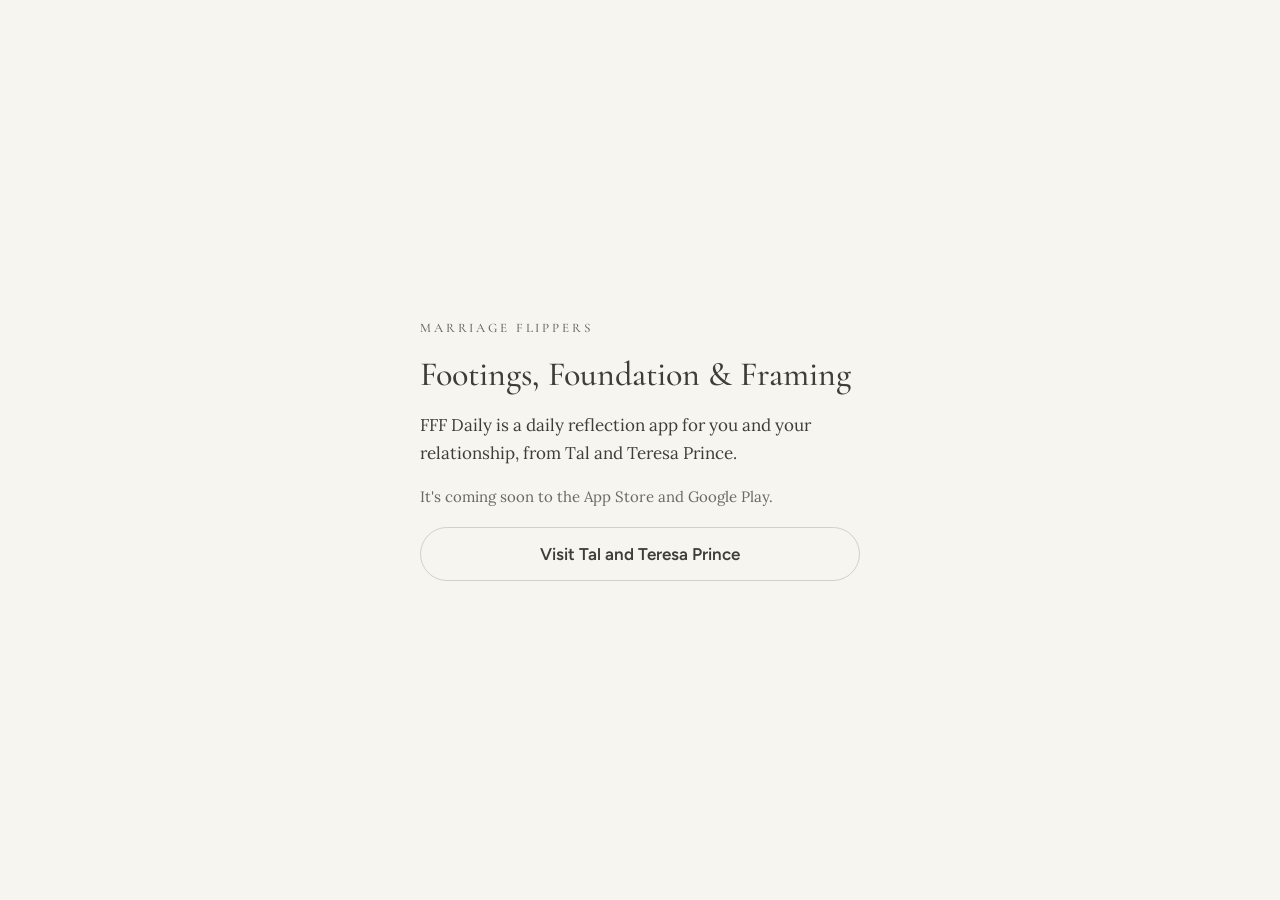
<file: index.html>
<!doctype html><html lang="en"><head><meta charset="utf-8"><meta name="viewport" content="width=device-width,initial-scale=1"><title>FFF Daily</title>
<link rel="preconnect" href="https://fonts.googleapis.com"><link href="https://fonts.googleapis.com/css2?family=Cormorant+Garamond:wght@500&family=Figtree:wght@600&family=Lora&display=swap" rel="stylesheet"><link rel="stylesheet" href="/style.css"></head>
<body><main><span class="brand">Marriage Flippers</span><h1>Footings, Foundation &amp; Framing</h1><p>FFF Daily is a daily reflection app for you and your relationship, from Tal and Teresa Prince.</p><p class="muted">It's coming soon to the App Store and Google Play.</p><a class="btn btn2" href="https://www.talandteresaprince.com">Visit Tal and Teresa Prince</a></main></body></html>
</file>
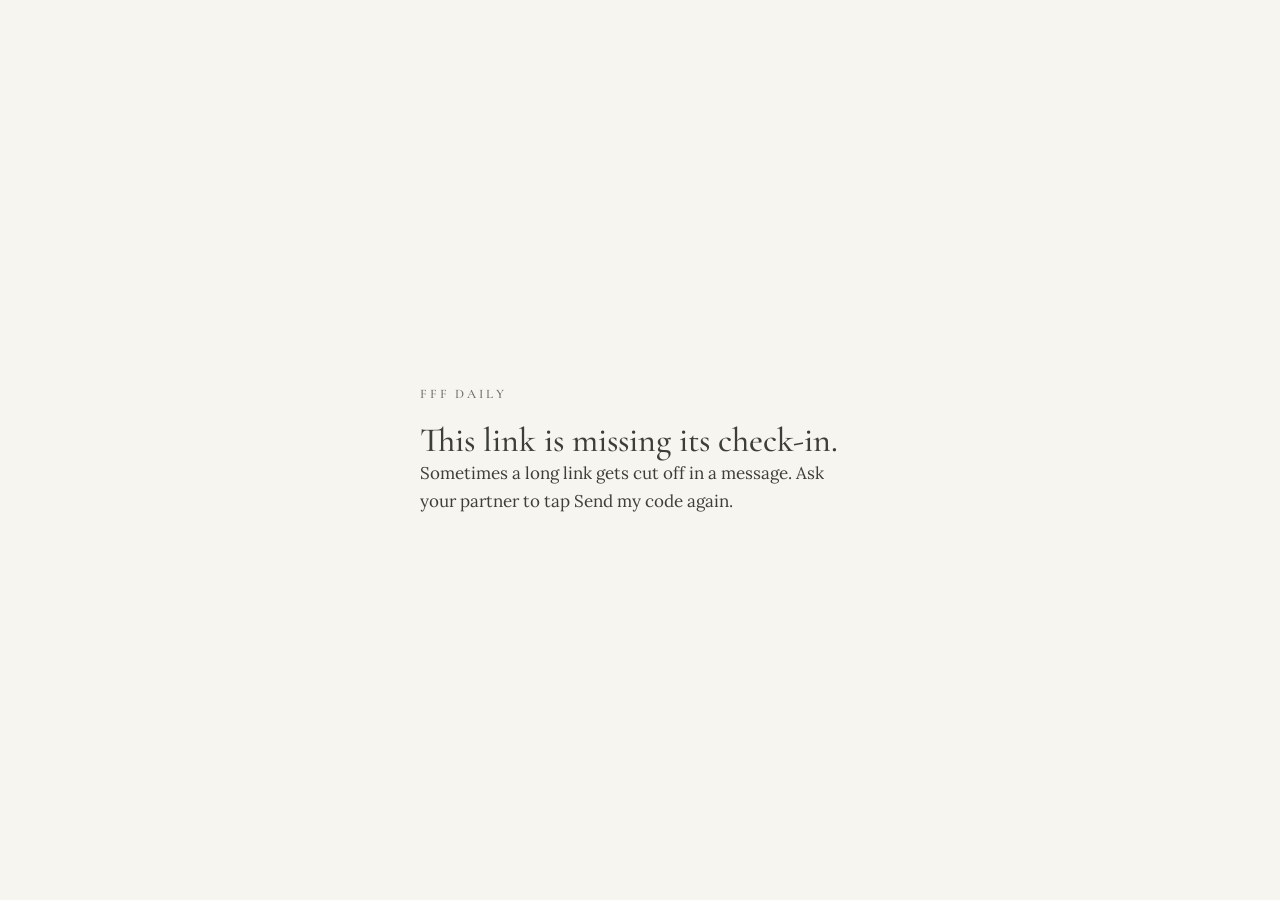
<file: c/index.html>
<!doctype html><html lang="en"><head><meta charset="utf-8"><meta name="viewport" content="width=device-width,initial-scale=1"><meta name="robots" content="noindex"><title>FFF Daily check-in</title>
<link rel="preconnect" href="https://fonts.googleapis.com"><link href="https://fonts.googleapis.com/css2?family=Cormorant+Garamond:wght@500&family=Figtree:wght@600&family=Lora&display=swap" rel="stylesheet"><link rel="stylesheet" href="/style.css"></head>
<body><main>
<span class="brand">FFF Daily</span>
<div id="ok" hidden>
 <h1>Your partner's check-in is here.</h1>
 <p style="margin-top:14px">Tap below to open FFF Daily and blend your day together.</p>
 <div style="margin-top:20px"><a class="btn" id="open" href="#">Open in FFF Daily</a></div>
 <div class="card" style="margin-top:24px"><p class="muted">Using the web version instead? Copy the code, open FFF Daily, and paste it into Add my partner's code.</p><button class="btn btn2" id="copy" type="button">Copy the code</button></div>
 <p class="muted" style="margin-top:20px">Your check-in travels inside this link. Nothing is sent to or saved on this website.</p>
</div>
<div id="none" hidden>
 <h1>This link is missing its check-in.</h1>
 <p>Sometimes a long link gets cut off in a message. Ask your partner to tap Send my code again.</p>
</div>
</main>
<script>
(function(){
 var raw=decodeURIComponent((location.hash||"").slice(1)).replace(/\s/g,"");
 var i=raw.indexOf("FFF2");
 if(i<0||raw.length-i<20){document.getElementById("none").hidden=false;return;}
 var code=raw.slice(i);document.getElementById("ok").hidden=false;
 var app="fffdaily://c#"+code;document.getElementById("open").href=app;
 document.getElementById("copy").onclick=function(){var b=this;function done(){b.textContent="Copied";}
  if(navigator.clipboard&&navigator.clipboard.writeText)navigator.clipboard.writeText(code).then(done,fallback);else fallback();
  function fallback(){var t=document.createElement("textarea");t.value=code;document.body.appendChild(t);t.select();try{document.execCommand("copy");done();}catch(e){}document.body.removeChild(t);}};
 setTimeout(function(){location.href=app;},400);
})();
</script></body></html>
</file>
<file: style.css>
:root{--bg:#3E3E39;--ink:#F7F5F0;--muted:#CEC8B8;--line:rgba(247,245,240,.22);--accent:#7D4D31}
@media (prefers-color-scheme: light){:root{--bg:#F7F5F0;--ink:#3E3E39;--muted:#676A62;--line:rgba(62,62,57,.2)}}
*{box-sizing:border-box}html,body{margin:0;background:var(--bg);color:var(--ink)}
body{font:17px/1.6 Lora,Georgia,serif;min-height:100vh;display:flex;align-items:center;justify-content:center;padding:32px 16px}
main{max-width:440px;width:100%;display:flex;flex-direction:column;gap:18px}
.brand{font:500 13px/1.4 "Cormorant Garamond",Georgia,serif;letter-spacing:.22em;text-transform:uppercase;color:var(--muted)}
h1{font:500 34px/1.15 "Cormorant Garamond",Georgia,serif;margin:0}
p{margin:0}.muted{color:var(--muted);font-size:15px}
.btn{display:block;width:100%;text-align:center;border:0;border-radius:999px;padding:16px;font:600 17px Figtree,system-ui,sans-serif;background:var(--accent);color:#F7F5F0;text-decoration:none;cursor:pointer}
.btn2{background:transparent;color:var(--ink);border:1px solid var(--line)}
.card{border:1px solid var(--line);border-radius:18px;padding:20px;display:flex;flex-direction:column;gap:12px}
[hidden]{display:none!important}
</file>
